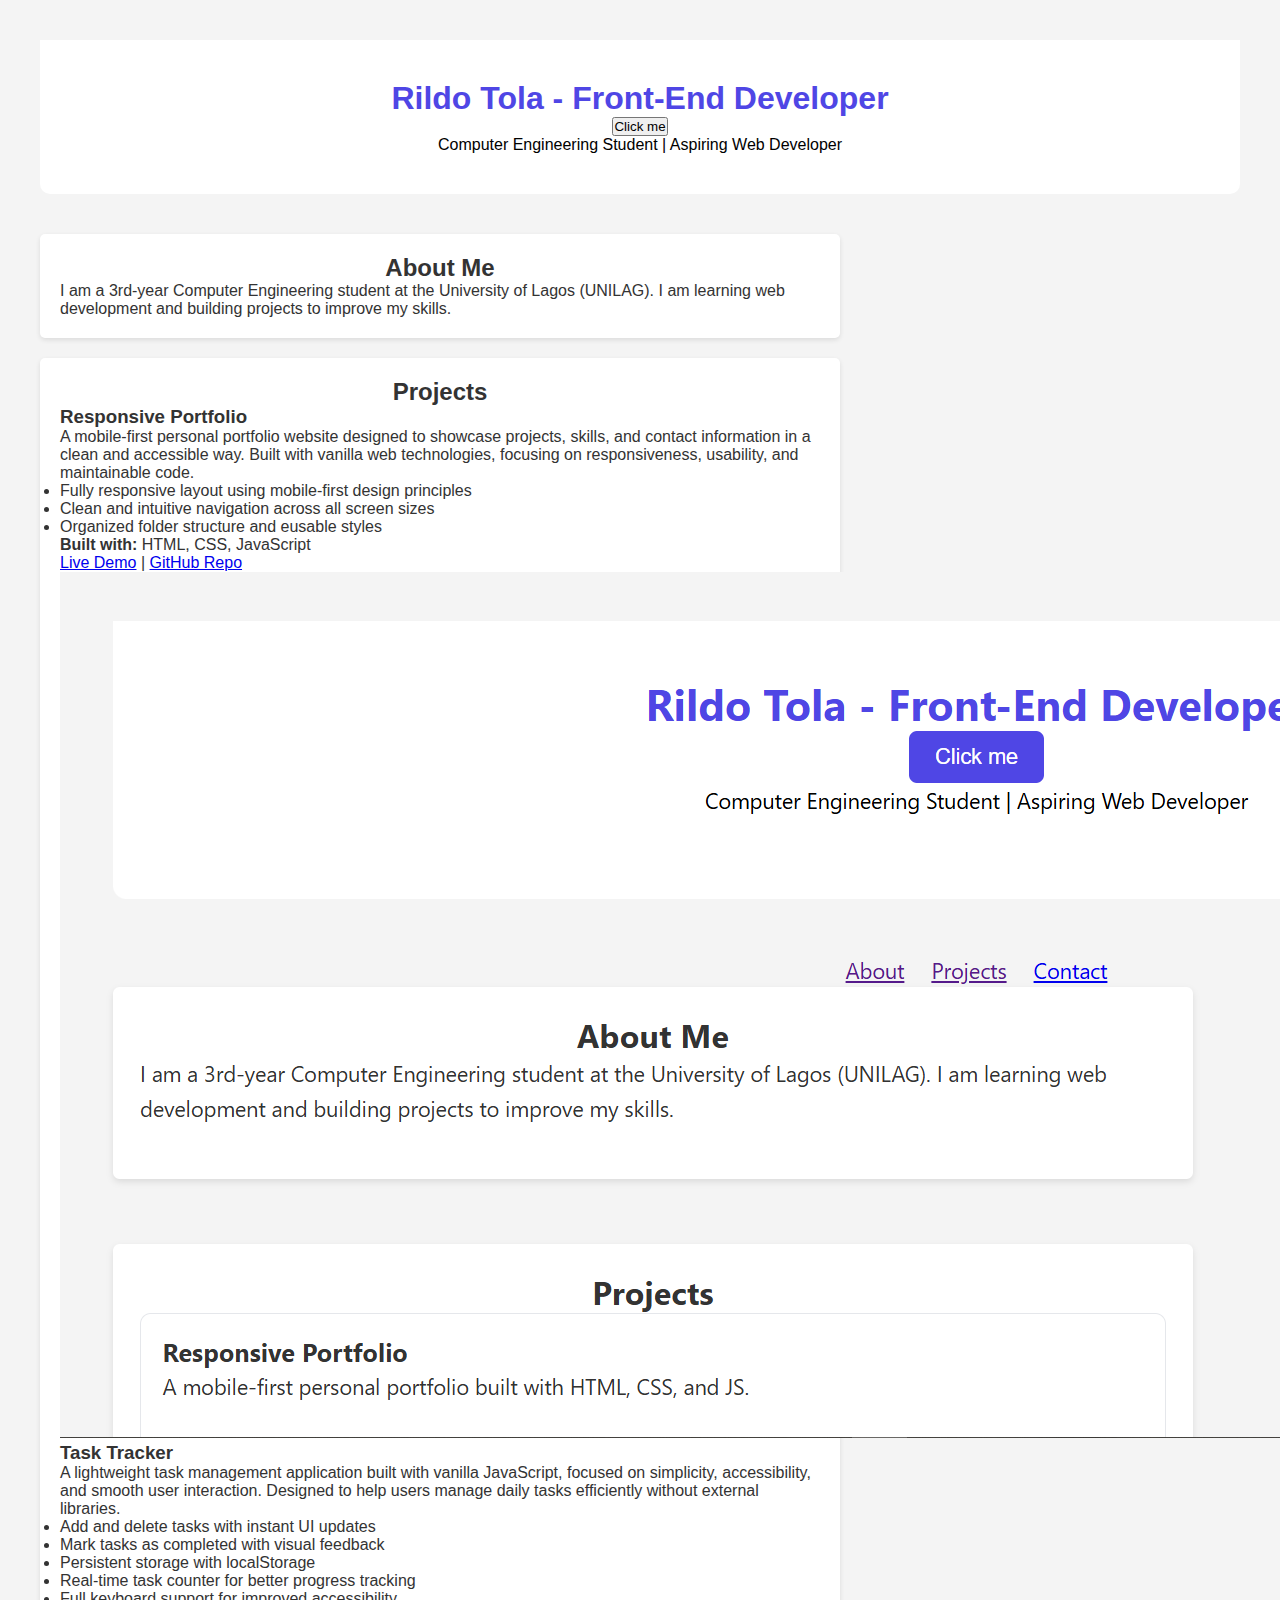
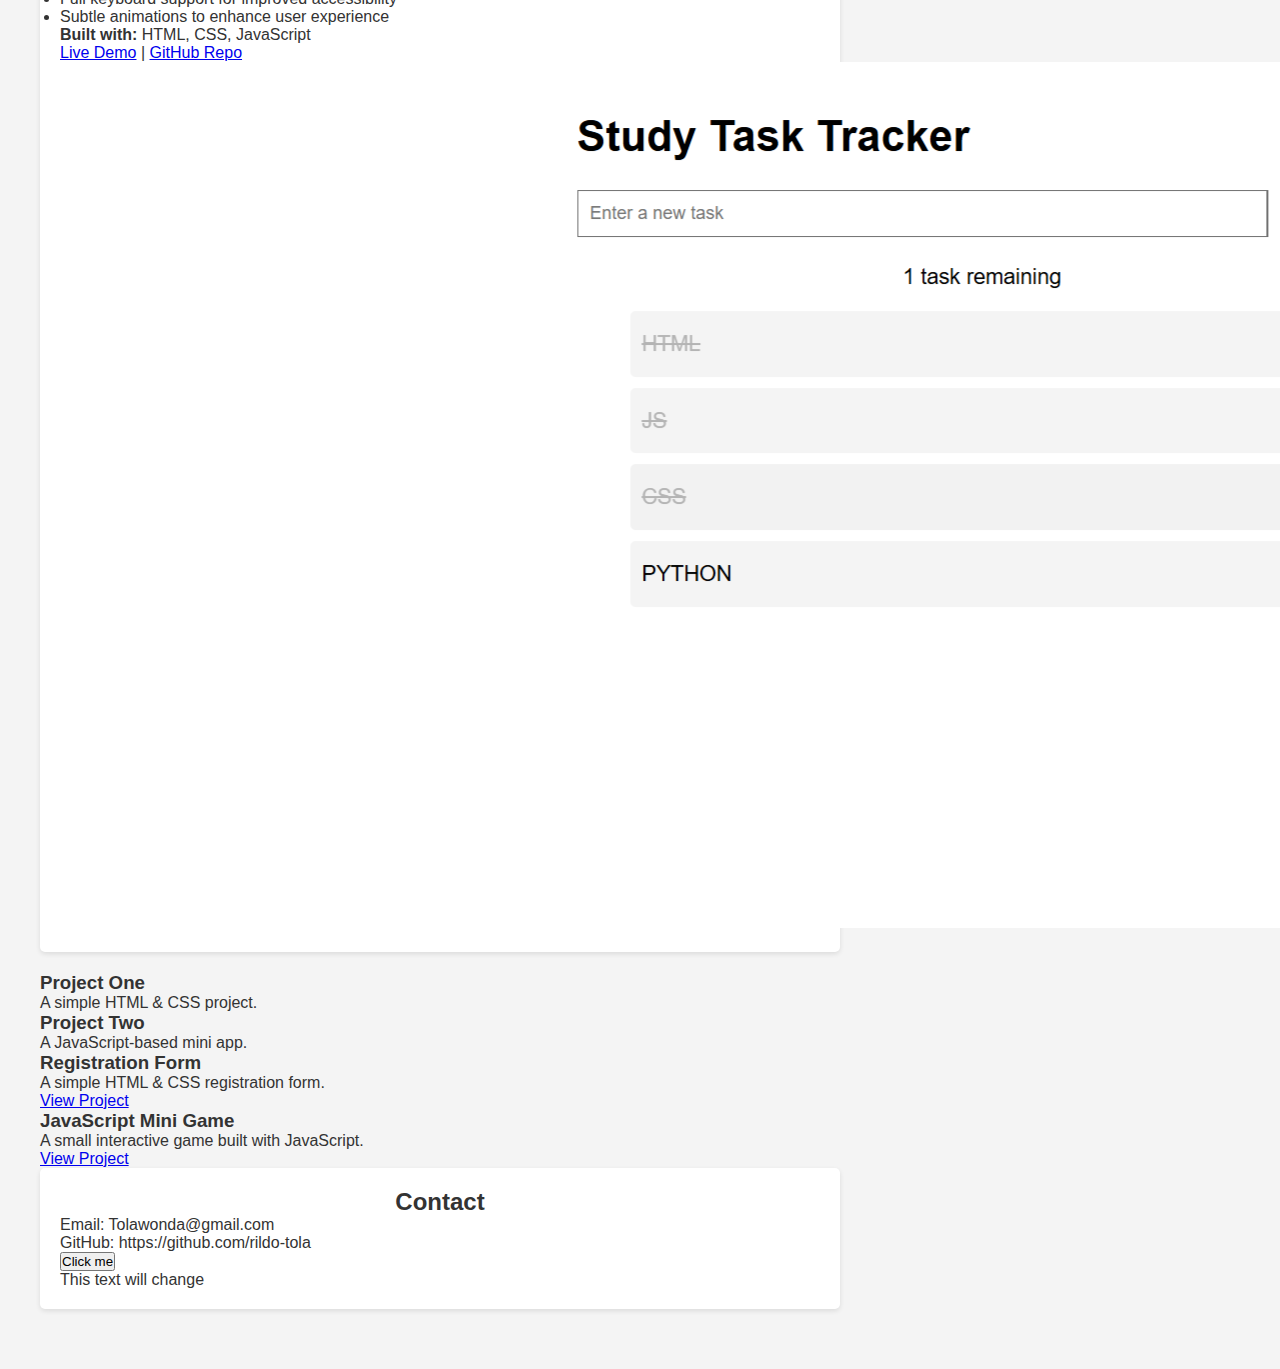
<file: index.html>
<!DOCTYPE html>
<html lang="en">
  <head>
    <meta charset="UTF-8" />
    <meta name="viewport" content="width=device-width, initial-scale=1.0" />
    <title>Rildo Tola | Portfolio</title>
    <link rel="stylesheet" href="css/style.css" />
  </head>
  <body>
    <!-- Header Section -->
     <header>
      <div class="header-content">
    <h1 id="name">Rildo Tola</h1>
    <button id="changeTextBtn">Click me</button>
    <p>Computer Engineering Student | Aspiring Web Developer</p>
    </div>
     <!-- Optional navigation placeholder -->
  <!--
  <nav>
    <ul>
      <li><a href="#about">About</a></li>
      <li><a href="#projects">Projects</a></li>
      <li><a href="#contact">Contact</a></li>
    </ul>
  </nav>
  -->
    </header>
    <!-- About Section-->
     <section class="About">
      <h2>About Me</h2>
      <p>
     I am a 3rd-year Computer Engineering student at the University of Lagos (UNILAG).
      I am learning web development and building projects to improve my skills.
      </p>
      </section>
<!-- Projects Section -->
 <section class="projects">
  <h2>Projects</h2>

<div id="projectsContainer"></div>
</section>

  <div class="projects-grid">
    <div class="project-card">
      <h3>Project One</h3>
      <p>A simple HTML & CSS project.</p>
    </div>

    <div class="project-card">
      <h3>Project Two</h3>
      <p>A JavaScript-based mini app.</p>
    </div>

    <div class="project-card">
    <h3>Registration Form</h3>
    <p>A simple HTML & CSS registration form.</p>
    <a href="#" class="project-link">View Project</a>
  </div>

  <div class="project-card">
    <h3>JavaScript Mini Game</h3>
    <p>A small interactive game built with JavaScript.</p>
    <a href="#" class="project-link">View Project</a>
  </div>
  
  </div>
</section>

 <!-- Contact Section-->
  <section>
    <h2>Contact</h2>
    <p>Email: Tolawonda@gmail.com</p>
    <p>GitHub: https://github.com/rildo-tola</p>
    
    <button id="changeTextBtn">Click me</button>
<p id="message">This text will change</p>

  </section>
    <script src="js/main.js"></script>
  </body>
</html>
</file>
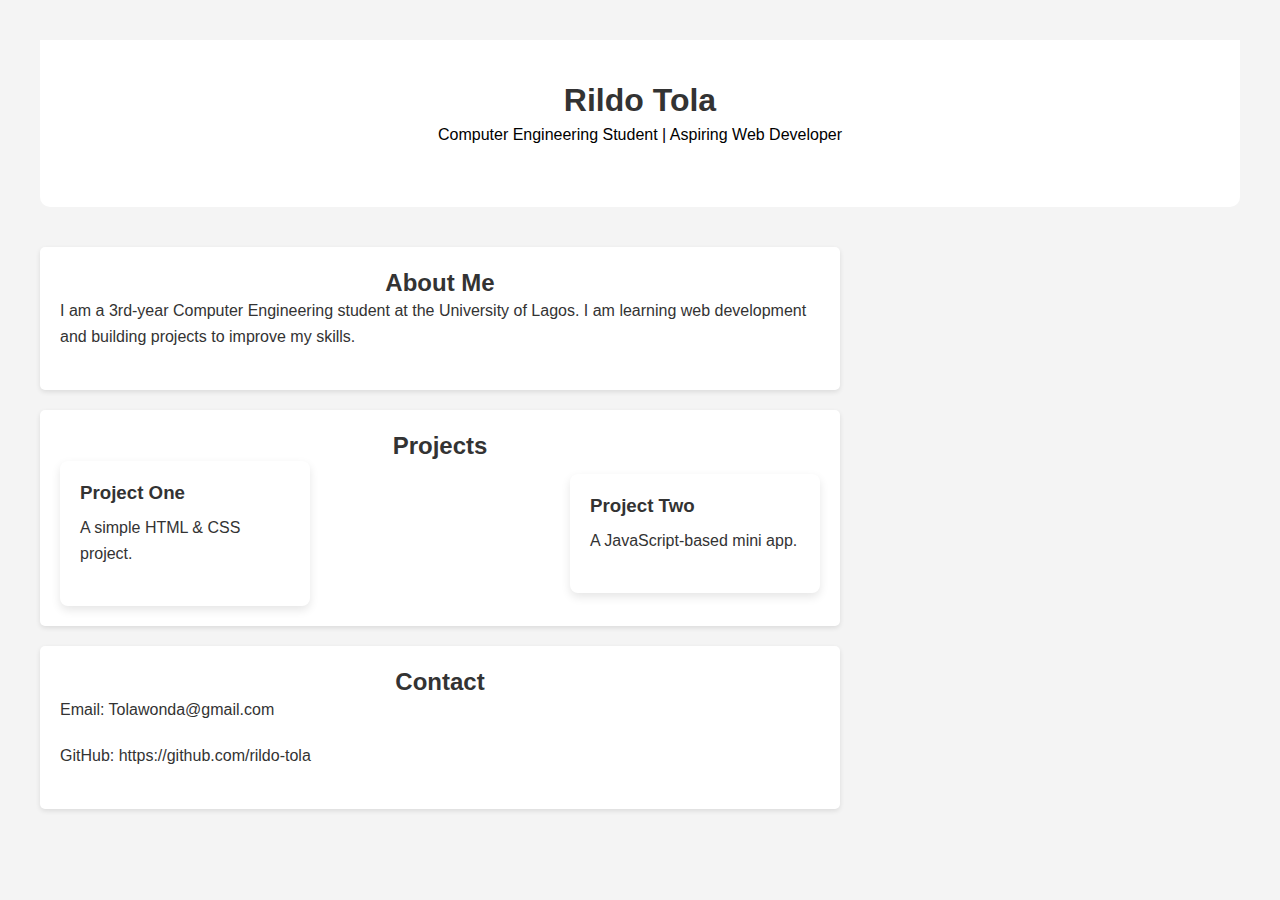
<file: phase-1-portfolio/index.html>
<!DOCTYPE html>
<html lang="en">
  <head>
    <meta charset="UTF-8" />
    <meta name="viewport" content="width=device-width, initial-scale=1.0" />
    <title>Rildo Tola | Portfolio</title>
    <link rel="stylesheet" href="css/style.css" />
  </head>
  <body>
    <!-- Header Section -->
     <header>
      <div class="header-content">
    <h1>Rildo Tola</h1>
    <p>Computer Engineering Student | Aspiring Web Developer</p>
    </div>
     <!-- Optional navigation placeholder -->
  <!--
  <nav>
    <ul>
      <li><a href="#about">About</a></li>
      <li><a href="#projects">Projects</a></li>
      <li><a href="#contact">Contact</a></li>
    </ul>
  </nav>
  -->
    </header>
    <!-- About Section-->
     <section class="About">
      <h2>About Me</h2>
      <p>
     I am a 3rd-year Computer Engineering student at the University of Lagos.
      I am learning web development and building projects to improve my skills.
      </p>
      </section>
<!-- Projects Section -->
 <section class="projects">
  <h2>Projects</h2>

  <div class="projects-grid">
    <div class="project-card">
      <h3>Project One</h3>
      <p>A simple HTML & CSS project.</p>
    </div>

    <div class="project-card">
      <h3>Project Two</h3>
      <p>A JavaScript-based mini app.</p>
    </div>
  </div>
</section>

 <!-- Contact Section-->
  <section>
    <h2>Contact</h2>
    <p>Email: Tolawonda@gmail.com</p>
    <p>GitHub: https://github.com/rildo-tola</p>
  </section>
    <script src="js/main.js"></script>
  </body>
</html>
</file>
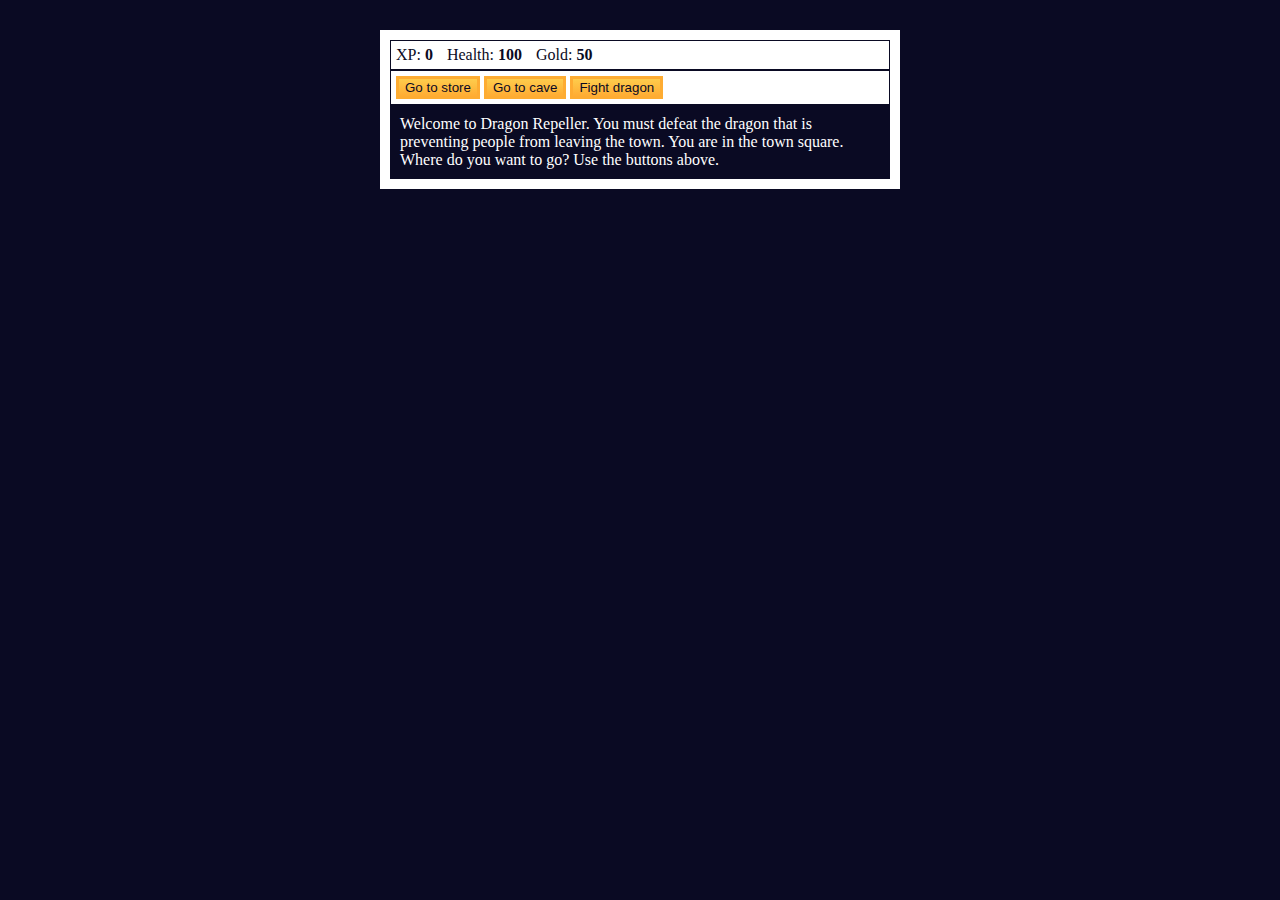
<file: og work/Game.html>
<!DOCTYPE html>
<html lang="en">
  <head>
    <meta charset="utf-8">
    <link rel="stylesheet" href="./styles.css">
    <title>RPG - Dragon Repeller</title>
  </head>
  <body>
    <div id="game">
      <div id="stats">
        <span class="stat">XP: <strong><span id="xpText">0</span></strong></span>
        <span class="stat">Health: <strong><span id="healthText">100</span></strong></span>
        <span class="stat">Gold: <strong><span id="goldText">50</span></strong></span>
      </div>
      <div id="controls">
        <button id="button1">Go to store</button>
        <button id="button2">Go to cave</button>
        <button id="button3">Fight dragon</button>
      </div>
      <div id="monsterStats">
        <span class="stat">Monster Name: <strong><span id="monsterName"></span></strong></span>
        <span class="stat">Health: <strong><span id="monsterHealth"></span></strong></span>
      </div>
      <div id="text">
        Welcome to Dragon Repeller. You must defeat the dragon that is preventing people from leaving the town. You are in the town square. Where do you want to go? Use the buttons above.
      </div>
    </div>
    <script src="./script.js"></script>
  </body>
</html>
</file>
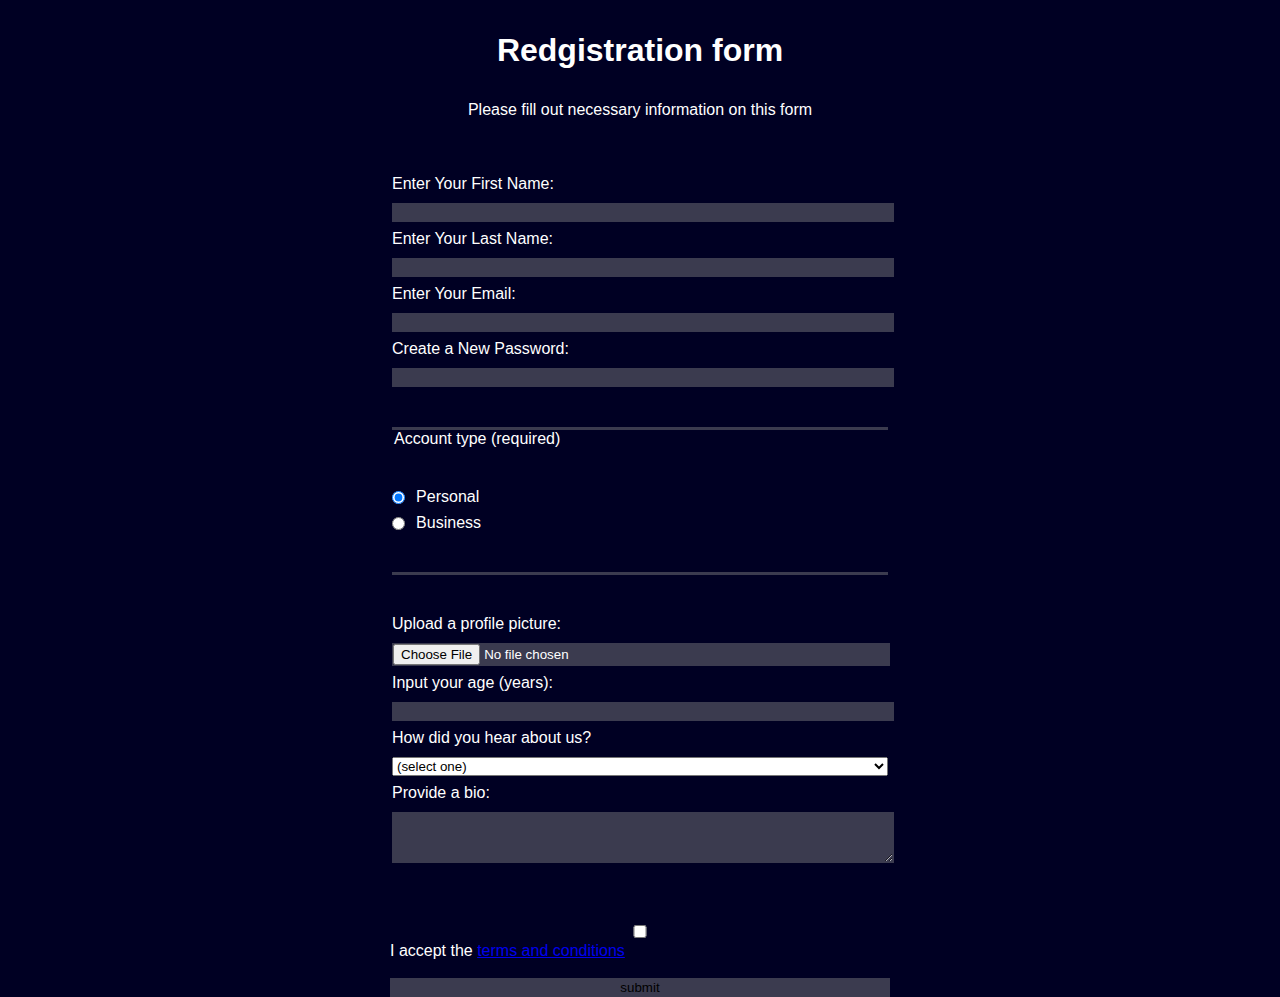
<file: og work/Registration Form.html>
<!DOCTYPE html>
<html lang="en">
<head>
    <link rel="stylesheet" href="Reg style.css"> 
    <meta charset="UTF-8" />
    <title>Registration Form</title>
</head>
<body>
    <h1>Redgistration form</h1>
    <p>Please fill out necessary information on this form</p>
    <form action="Appliance menu.html" target="_blank">
    <fieldset>
        <label for="first-name">Enter Your First Name: <input name="first-name" required type="text" id="first-name"></label>
        <label for="last-name">Enter Your Last Name: <input name="last-name" required type="text" id="last-name"></label>
        <label for="email">Enter Your Email: <input required name="email" type="email" id="email"></label>
        <label for="new-password">Create a New Password: <input name="password pattern="[a-z0-5]{8,} required type="password" id="new-password"></label>
    </fieldset>
     <fieldset>
        <legend> Account type (required) </legend>
        <label for="personal-account"><input class="inline" name="account-type" checked id="personal-account" type="radio"/> Personal</input></label>
        <label for="business-account"><input name="account-type" class="inline" id="business-account" type="radio"> Business</input></label>
     </fieldset>
    <fieldset>
        <label for="profile-picture">Upload a profile picture: <input id="profile-picture" name="pfp" type="file" /></label>
        <label for="age">Input your age (years): <input id="age" type="number" name="age" min="13" max="120" /></label>
        <label for="referrer">How did you hear about us?
          <select name="referrer" id="referrer">
            <option value="">(select one)</option>
            <option value="1">freeCodeCamp News</option>
            <option value="2">freeCodeCamp YouTube Channel</option>
            <option value="3">freeCodeCamp Forum</option>
            <option value="4">Other</option>
          </select>
        </label>
        <label for="bio">Provide a bio:
          <textarea name="bio" rows="3" cols="30" id="bio"></textarea>
        </label>
    </fieldset>
    <label for="terms-and-conditions"><input id="terms-and-conditions" type="checkbox" required />I accept the <a href="https://www.freecodecamp.org/news/terms-of-service/"> terms and conditions</label>
    <input name="submit" type="submit" value="submit">
</form>
</body>
</html>
</file>
<file: og work/styles.css>
body {
    background-color: #0a0a23;
  }
  
  #text {
    background-color: #0a0a23;
    color: #ffffff;
    padding: 10px;
  }
  
  #game {
    max-width: 500px;
    max-height: 400px;
    background-color: #ffffff;
    color: #ffffff;
    margin: 30px auto 0px;
    padding: 10px;
  }
  
  #controls,
  #stats {
    border: 1px solid #0a0a23;
    padding: 5px;
    color: #0a0a23;
  }
  
  #monsterStats {
    display: none;
    border: 1px solid #0a0a23;
    padding: 5px;
    color: #ffffff;
    background-color: #c70d0d;
  }
  
  .stat {
    padding-right: 10px;
  }
  
  button {
    cursor: pointer;
    color: #0a0a23;
    background-color: #feac32;
    background-image: linear-gradient(#fecc4c, #ffac33);
    border: 3px solid #feac32;
  }
</file>
<file: og work/Reg style.css>
body {
    width: 100%;
    height: 100vh;
    margin: 0;
    background-color: rgb(0,0,35);
    color: white;
    font-family: 'Segoe UI', Tahoma, Geneva, Verdana, sans-serif;
    font-size: 16px;
  }
  label {display: block;
margin: 0.5rem 0;}
h1,p{
  text-align: center;
  margin: 1em auto;
}
fieldset {
  border: none;
  padding: 2rem 0;
  border-bottom: 3px solid #3b3b4f
}
form {
  width: 60vw;
  max-width: 500px;
  min-width: 300px;
  margin: 0 auto;
}
input,
textarea,
select {
  margin: 10px 0 0 0;
  width: 100%;
}
input,
textarea{ background-color: #3b3b4f;
  border: 1px, solid, #3b3b4f;}
  fieldset:last-of-type {
    border-bottom: none;
  }
  .inline {
    width: unset;
    margin: 0 0.5em 0 0;
    vertical-align: middle;
  }
  #title
</file>
<file: css/style.css>
* { /* css reset */
  margin: 0;
  padding: 0;
  box-sizing: border-box;
}

body {
  font-family: Arial, sans-serif;  /* sets default font */
  margin: 0;
  padding: 40px;                   /* space around content */
  background-color: #f4f4f4;
  color: #333;
}

header{
  margin-bottom: 40px;
  display: flex;
  flex-direction: coumn;
  align-items: center;
  justify-content: center;
  padding: 40px 20px;
  background-color: #ffffff;       
  color: rgb(0, 0, 0);                    
  text-align: center;              
  border-radius: 0 0 10px 10px;    
  margin-bottom: 40px;
}

section{
  background: white;
  padding: 20px;
  margin-bottom:20px;
  border-radius:5px;
  max-width:800px;
  box-shadow: 0 2px 5px rgba(0,0,0,0.1);
}

h1,h2{
  color: #333;
  text-align: center;
}
</file>
<file: phase-1-portfolio/css/style.css>
* { /* css reset */
  margin: 0;
  padding: 0;
  box-sizing: border-box;
}

body {
  font-family: "Segoe UI", Tahoma, Geneva, Verdana, sans-serif;  /* sets default font */
  margin: 0;
  padding: 40px;                   /* space around content */
  background-color: #f4f4f4;
  color: #333;
  line-height: 1.6;
}

header{
  margin-bottom: 40px;
  display: flex;
  flex-direction: coumn;
  align-items: center;
  justify-content: center;
  padding: 40px 20px;
  background-color: #ffffff;       
  color: rgb(0, 0, 0);                    
  text-align: center;              
  border-radius: 0 0 10px 10px;    
  margin-bottom: 40px;
}

section{
  background: white;
  padding: 20px;
  margin-bottom:20px;
  border-radius:5px;
  max-width:800px;
  box-shadow: 0 2px 5px rgba(0,0,0,0.1);
}

p{
  margin-bottom: 20px;
}

h1,h2{
  color: #333;
  text-align: center;
}

h1,h2,h3 {
  line-height: 1.3;
}

.projects-grid {
  display: flex;
  flex-direction: column;
  gap: 20px;
  align-items: center;
}

.project-card {
  background: white;
  padding: 20px;
  width: 100%;
  max-width: 300px;
  border-radius: 8px;
  box-shadow: 0 4px 10px rgba(0, 0, 0, 0.1);
}

.project-card h3 {
  margin-bottom: 10px;
}

.project-link {
  display: inline-block;
  margin-top: 10px;
  text-decoration: none;
  color: #0066cc;
  font-weight: 500;
}

.project-link:hover {
  text-decoration: underline;
}

@media (min-width: 768px) {
  .projects-grid {
    flex-direction: row;     /* Align cards horizontally */
    justify-content: center; /* Center cards in row */
    flex-wrap: wrap;         /* Wrap cards if more than 2 */
  }
  .project-card {
    width: 250px;            /* Fixed width for desktop cards */
  }
}

@media (min-width: 1200px) {
  .projects-grid {
    justify-content: space-between; /* Spread cards evenly */
  }
}
</file>
